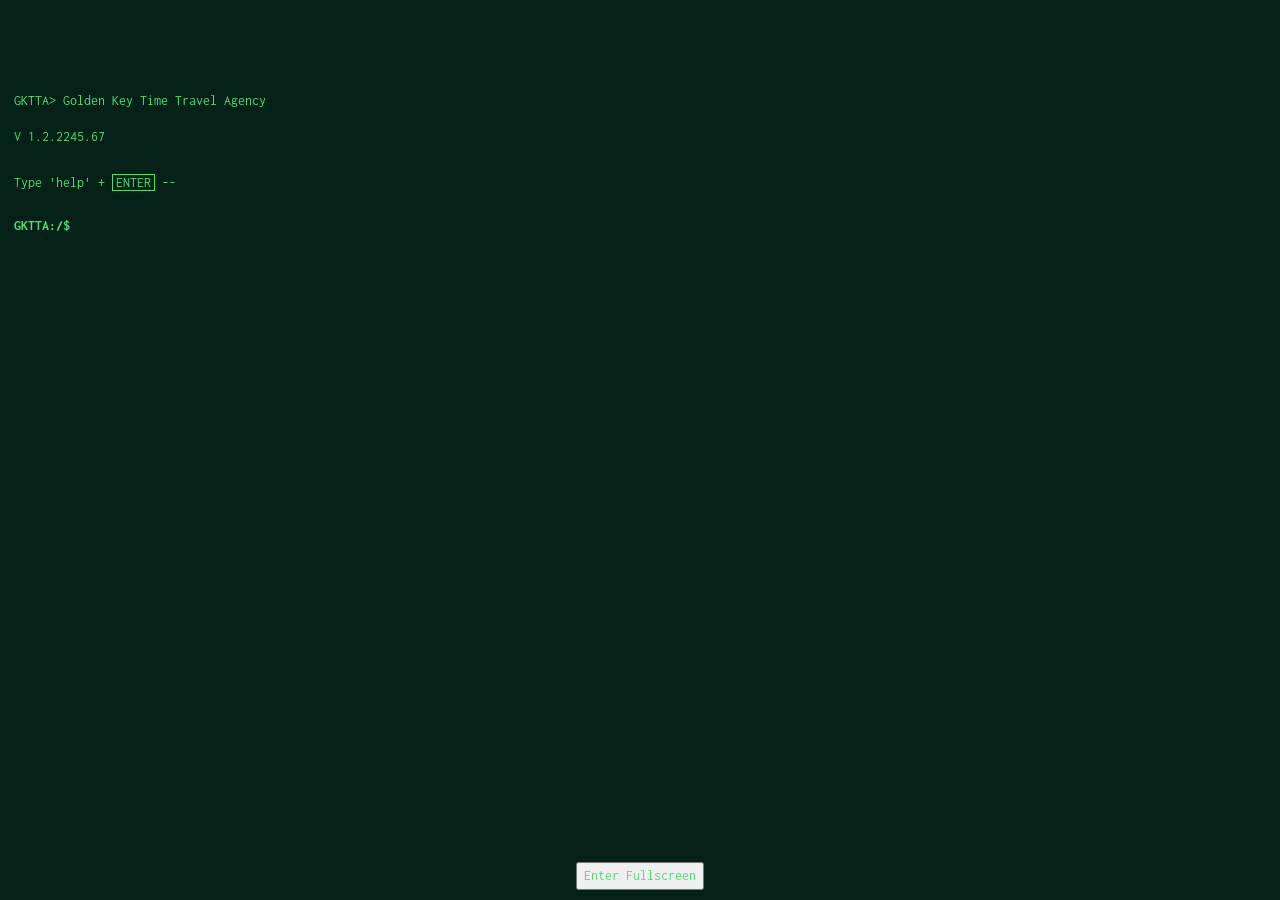
<file: index.html>
<!doctype html>
<html lang="en">
<head>
<meta charset="utf-8">
<meta http-equiv="X-UA-Compatible" content="IE=edge">
<meta name="viewport" content="width=device-width, initial-scale=1.0">
<meta name="robots" content="noindex, nofollow">
<title>GKTTA Command Line Interface</title>
<meta name="title" content="GKTTA Command Line Interface">
<meta name="description" content="Golden Key Time Travel Agency Command Line">
<link href="css/style.css" rel="stylesheet">
<meta name="viewport" content="fullscreen=yes">
<script src="js/fullscreen.js"></script>
</head>

<body>

<main>
<section id="home">
<h2>GKTTA> Golden Key Time Travel Agency</h2>
<p>V 1.2.2245.67</p>
<p><span>Type 'help' + <kbd>Enter</kbd> -- for available commands.</span></p>
</section>

<section id="SNOWCAT">
<h2><span>&raquo;***WARNING***</span></h2>
<p>
<br>
<br>
<br>
NOW DELETING ALL DATA 
<br>
THIS ACTION CAN NOT BE UNDONE AND MAY RESULT IN ABNORMAL BEHAVIOR OF TIME machine
<br>
*
<br>
*
<br>
*
<br>
*
<br>
*
<br>
*
<br>
*
<br>
*
<br>
*
<br>
*
<br>
*
<br>
*
<br>
*
<br>
*
<br>
*
<br>
ACTION COMPLETED
</p>
</section>

<section id="MOONBEAM">
<h2><span>&raquo;***WARNING***</span></h2>
<p>
<br>
<br>
<br>
STARTING TIME MACHINE 
<br>

<br>
*
<br>
*
<br>
*
<br>
*
<br>
*
<br>
*
<br>
*
<br>
*
<br>
*
<br>
*
<br>
*
<br>
*
<br>
*
<br>
*
<br>
*
<br>
ACTION COMPLETED
</p>
</section>

<section id="backend">
<h2><span>&raquo;GKTTA STARTUP SEQUENCE</span></h2>
<p>[Initiating Temporal Flux Engine]
-> Initializing temporal synchronization modules...
-> Establishing connection to the chronosphere...
-> Loading temporal navigation algorithms...
-> Calibrating temporal distortion field generators...
-> Activating temporal shielding systems...
-> Synchronizing quantum entanglement protocols...
-> Preparing for temporal displacement...
[Startup Procedure Alpha-Bravo-Charlie Complete]
<br>
<br>
ENTER TRAVEL PASSCODE TO INITIATE TRAVEL
<br>
ENTER EMERGENCY STOP CODE TO DELETE ALL DATA


</p>
</section>

<section id="login">
  <h2><span>&raquo;To log into the system, enter your username in all lowercase letters.</span></h2>
  </section>

	
<section id="error">
<p>Command not found!<p> 
<p><span>Type 'help' + <kbd>Enter</kbd> -- for available commands.</span></p>
</section>

<section id="help">
<h2><span>&raquo;Help?</span></h2>
<p><span>Type [command] + <kbd>Enter</kbd></span></p>
<ul>
<li>'home' -- Return to home screen</li>
<li>'backend' -- time machine backend</li>
<li>'manual' -- time machine manual</li>
<li>'help' -- displays this list</li>
</ul>
</section>

<section id="manual">
<h2><span>&raquo;Help?</span></h2>
<p><span>Type [command] + <kbd>Enter</kbd></span></p>
<a href="GKTTA Internal Document.pdf">Download PDF</a>
<ul>

</ul>
</section>

<span class="command">GKTTA:/$<input type="text"></span>
</main>

<script src="js/app.js"></script>
</body>
</html>
</file>
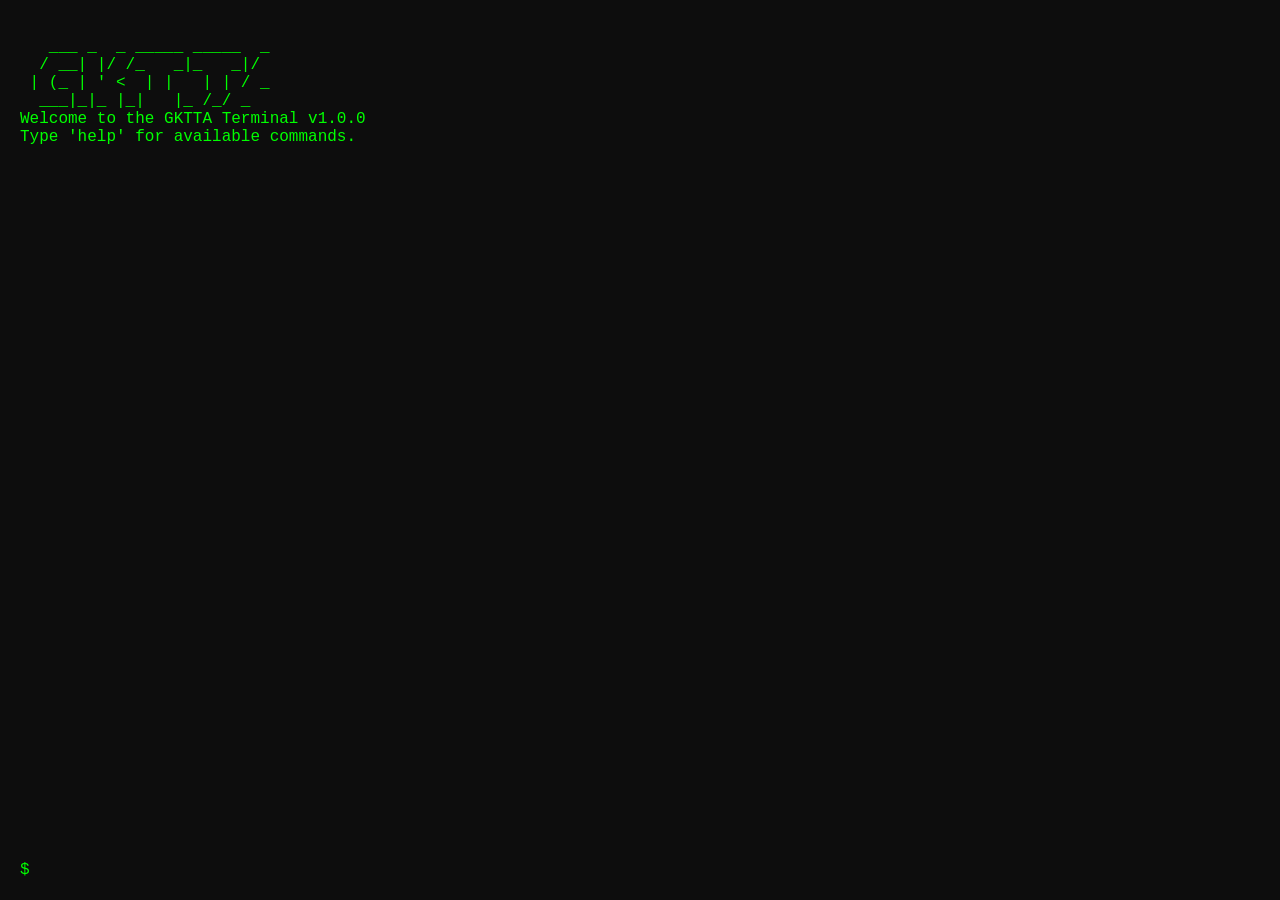
<file: terminal2.html>
<!DOCTYPE html>
<html lang="en">
<head>
    <meta charset="UTF-8">
    <meta name="viewport" content="width=device-width, initial-scale=1.0">
    <title>GKTTA Terminal</title>
    <style>
        html, body {
            background-color: #0d0d0d;
            color: #00ff00;
            font-family: 'Courier New', monospace;
            margin: 0;
            padding: 0;
            height: 100%;
            overflow: hidden;
        }

        .container {
            display: flex;
            flex-direction: column;
            height: 100vh;
            padding: 20px;
            box-sizing: border-box;
        }

        #terminal-output {
            flex-grow: 1;
            overflow-y: auto;
            white-space: pre-wrap;
            margin-bottom: 10px;
            padding-bottom: 10px;
        }

        .input-area {
            display: flex;
            align-items: center;
            width: 100%;
        }

        #prompt {
            color: #00ff00;
            margin-right: 8px;
        }

        #terminal-input {
            background: transparent;
            border: none;
            color: #00ff00;
            font-family: 'Courier New', monospace;
            font-size: 16px;
            outline: none;
            flex-grow: 1;
        }

        a {
            color: #00aaff;
            text-decoration: none;
        }

        a:hover {
            text-decoration: underline;
        }

        .hidden {
            display: none;
        }

        #ascii-art {
            white-space: pre;
            line-height: 1.2;
            margin-bottom: 20px;
        }

        .blink {
            animation: blink-animation 1s steps(2, start) infinite;
        }

        @keyframes blink-animation {
            to {
                visibility: hidden;
            }
        }
    </style>
</head>
<body>
    <div class="container">
        <div id="terminal-output"></div>
        <div class="input-area">
            <div id="prompt">$</div>
            <input type="text" id="terminal-input" autofocus spellcheck="false">
        </div>
    </div>

    <script>
  // Terminal configuration
const config = {
    promptSymbol: '$',
    welcomeMessage: `Welcome to the GKTTA Terminal v1.0.0
Type 'help' for available commands.`,
    asciiArt: `
   ___ _  _ _____ _____  _   
  / __| |/ /_   _|_   _|/ \  
 | (_ | ' <  | |   | | / _ \ 
  \___|_|\_\ |_|   |_ /_/ \_\
                            
`
};

// DOM elements
const terminalOutput = document.getElementById('terminal-output');
const terminalInput = document.getElementById('terminal-input');
const prompt = document.getElementById('prompt');

        // Terminal state
        const commandHistory = [];
        let historyIndex = -1;
        let isPasswordMode = false;
        let passwordCallback = null;

        // Initialize terminal
        function initTerminal() {
            writeToTerminal(config.asciiArt);
            writeToTerminal(config.welcomeMessage);
            terminalInput.focus();
        }

        // Write text to terminal
        function writeToTerminal(text, withPrompt = false) {
            if (withPrompt) {
                terminalOutput.innerHTML += `<div>${config.promptSymbol} ${text}</div>`;
            } else {
                terminalOutput.innerHTML += text;
            }
            terminalOutput.scrollTop = terminalOutput.scrollHeight;
        }

        // Clear terminal
        function clearTerminal() {
            terminalOutput.innerHTML = '';
        }

        // Command processing
        terminalInput.addEventListener('keydown', function(e) {
            if (e.key === 'Enter') {
                const input = terminalInput.value;
                
                if (isPasswordMode && passwordCallback) {
                    writeToTerminal('********\n', true);
                    const pass = input;
                    isPasswordMode = false;
                    terminalInput.type = 'text';
                    passwordCallback(pass);
                } else {
                    // Add to history and output
                    if (input.trim() !== '') {
                        commandHistory.push(input);
                        historyIndex = commandHistory.length;
                    }
                    writeToTerminal(input + '\n', true);
                    
                    // Process command
                    processCommand(input);
                }
                
                // Clear input
                terminalInput.value = '';
            } 
            else if (e.key === 'ArrowUp') {
                if (historyIndex > 0) {
                    historyIndex--;
                    terminalInput.value = commandHistory[historyIndex];
                }
                e.preventDefault();
            } 
            else if (e.key === 'ArrowDown') {
                if (historyIndex < commandHistory.length - 1) {
                    historyIndex++;
                    terminalInput.value = commandHistory[historyIndex];
                } else {
                    terminalInput.value = '';
                    historyIndex = commandHistory.length;
                }
                e.preventDefault();
            }
        });

        // Password mode function
        function askPassword(callback) {
            isPasswordMode = true;
            terminalInput.type = 'password';
            writeToTerminal('Enter password: ', true);
            passwordCallback = callback;
        }

        // Process commands
        function processCommand(command) {
            const cmd = command.trim().toLowerCase();
            
            if (cmd === '') {
                return;
            } else if (cmd === 'help') {
                writeToTerminal(`Available commands:
  help       - Display this help message
  clear      - Clear the terminal
  about      - About GKTTA
  date       - Display current date and time
  echo       - Echo the input
  whoami     - Display current user
  login      - Login to GKTTA system
  ls         - List directory contents
  cat        - View file contents
  links      - Show important links
`);
            } else if (cmd === 'clear') {
                clearTerminal();
            } else if (cmd === 'about') {
                writeToTerminal(`GKTTA - Grand Knights of the Technological Temple Alliance

The Grand Knights of the Technological Temple Alliance (GKTTA) is dedicated to the preservation and advancement of technological knowledge and digital sovereignty.

Founded in 2023, our mission is to promote digital literacy, ethical computing, and free access to information for all.
`);
            } else if (cmd === 'date') {
                writeToTerminal(new Date().toString() + '\n');
            } else if (cmd.startsWith('echo ')) {
                writeToTerminal(command.substring(5) + '\n');
            } else if (cmd === 'whoami') {
                writeToTerminal('guest\n');
            } else if (cmd === 'login') {
                askPassword(function(password) {
                    if (password === 'password123') {
                        writeToTerminal('Login successful. Welcome, Knight.\n');
                    } else {
                        writeToTerminal('Login failed. Invalid password.\n');
                    }
                });
            } else if (cmd === 'ls') {
                writeToTerminal(`README.md
about.txt
manifesto.txt
members.dat [encrypted]
resources/
`);
            } else if (cmd.startsWith('cat ')) {
                const file = cmd.substring(4).trim();
                if (file === 'readme.md') {
                    writeToTerminal(`# GKTTA Terminal Interface

This terminal interface provides access to GKTTA resources and information.
Use 'help' command to see available options.

## Security Notice
Some files and commands require authentication.
`);
                } else if (file === 'about.txt') {
                    writeToTerminal(`The Grand Knights of the Technological Temple Alliance

We are dedicated to:
- Promoting digital literacy
- Protecting privacy rights
- Ensuring ethical use of technology
- Preserving digital history and knowledge
`);
                } else if (file === 'manifesto.txt') {
                    writeToTerminal(`GKTTA MANIFESTO

1. Technology should serve humanity, not control it.
2. Knowledge must be free and accessible to all.
3. Privacy is a fundamental right in the digital age.
4. We preserve the history and evolution of computing.
5. We promote ethical development and use of technology.
`);
                } else if (file === 'members.dat') {
                    writeToTerminal('Error: Cannot read encrypted file without proper authorization.\n');
                } else {
                    writeToTerminal(`cat: ${file}: No such file or directory\n`);
                }
            } else if (cmd === 'links') {
                writeToTerminal(`Important Links:
- <a href="https://github.com/popvoxmatt/GKTTA" target="_blank">GitHub Repository</a>
- <a href="https://www.example.com/gktta-forum" target="_blank">GKTTA Forum</a>
- <a href="https://www.example.com/resources" target="_blank">Resources</a>
`);
            } else {
                writeToTerminal(`Command not found: ${command}
Type "help" for available commands.\n`);
            }
        }

        // Keep focus on input
        document.addEventListener('click', function() {
            terminalInput.focus();
        });

        // Initialize terminal on load
        window.onload = initTerminal;
    </script>
</body>
</html>
</file>
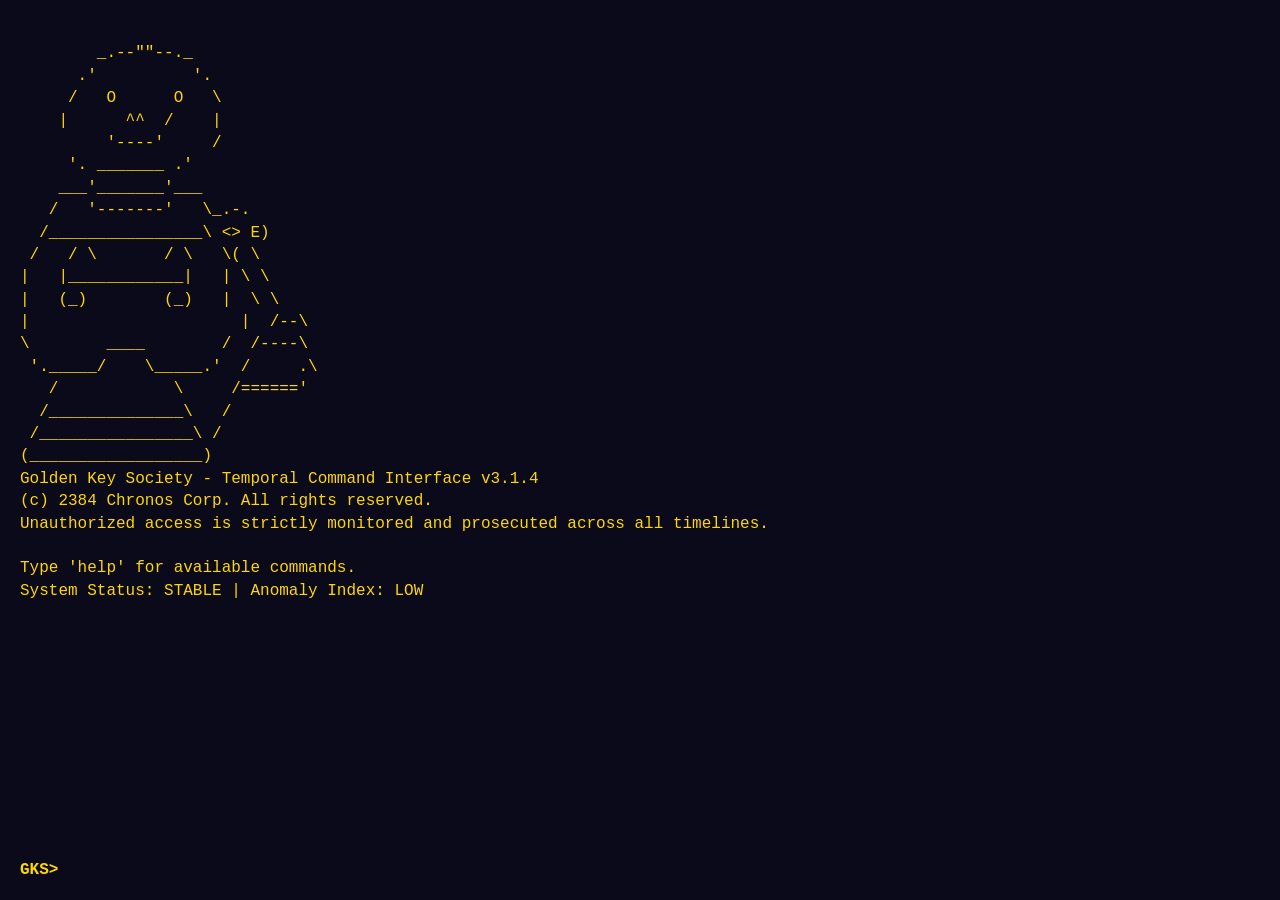
<file: terminal3.html>
<!DOCTYPE html>
<html lang="en">
<head>
    <meta charset="UTF-8">
    <meta name="viewport" content="width=device-width, initial-scale=1.0">
    <title>Golden Key Society Terminal</title>
    <style>
        html, body {
            background-color: #0a0a1a; /* Slightly dark blue-ish black */
            color: #ffd700; /* Gold color for text */
            font-family: 'Consolas', 'Courier New', monospace;
            margin: 0;
            padding: 0;
            height: 100%;
            overflow: hidden;
        }

        .container {
            display: flex;
            flex-direction: column;
            height: 100vh;
            padding: 20px;
            box-sizing: border-box;
        }

        #terminal-output {
            flex-grow: 1;
            overflow-y: auto;
            white-space: pre-wrap;
            margin-bottom: 10px;
            padding-bottom: 10px;
            line-height: 1.4; /* Slightly more spacing */
        }

        .input-area {
            display: flex;
            align-items: center;
            width: 100%;
        }

        #prompt {
            color: #ffd700; /* Gold */
            margin-right: 8px;
            font-weight: bold;
        }

        #terminal-input {
            background: transparent;
            border: none;
            color: #ffd700; /* Gold */
            font-family: 'Consolas', 'Courier New', monospace;
            font-size: 16px;
            outline: none;
            flex-grow: 1;
        }

        a {
            color: #ffa500; /* Orange for links */
            text-decoration: none;
        }

        a:hover {
            text-decoration: underline;
        }

        .hidden {
            display: none;
        }

        #ascii-art {
            white-space: pre;
            line-height: 1.2;
            margin-bottom: 20px;
            color: #c0c0c0; /* Silver for ASCII art */
        }

        .blink {
            animation: blink-animation 1s steps(2, start) infinite;
        }

        @keyframes blink-animation {
            to {
                visibility: hidden;
            }
        }

        /* Glitch effect styles - Activated by adding 'portal-active' class to body */
        .portal-active {
            animation: screen-flicker 0.1s infinite alternate;
        }

        .portal-active #terminal-output::before {
            content: '';
            position: absolute;
            top: 0;
            left: 0;
            right: 0;
            bottom: 0;
            background: rgba(0, 255, 0, 0.05); /* Faint green overlay */
            pointer-events: none;
            z-index: 10;
            animation: scanlines 0.5s linear infinite;
        }

        .portal-active #terminal-output span.glitch {
            position: relative;
            display: inline-block;
            animation: text-glitch 1.5s infinite alternate;
        }

        .portal-active #terminal-output span.glitch::before,
        .portal-active #terminal-output span.glitch::after {
            content: attr(data-text);
            position: absolute;
            top: 0;
            left: 0;
            width: 100%;
            height: 100%;
            background: #0a0a1a; /* Match body background */
            overflow: hidden;
        }

        .portal-active #terminal-output span.glitch::before {
            left: 2px;
            text-shadow: -1px 0 red;
            animation: glitch-anim-1 1s infinite linear alternate-reverse;
        }

        .portal-active #terminal-output span.glitch::after {
            left: -2px;
            text-shadow: -1px 0 blue;
            animation: glitch-anim-2 1.5s infinite linear alternate-reverse;
        }

        @keyframes screen-flicker {
            0% { opacity: 1; }
            50% { opacity: 0.95; }
            100% { opacity: 1; }
        }

         @keyframes scanlines {
            0% { transform: translateY(0); }
            100% { transform: translateY(20px); } /* Adjust speed/distance */
        }

        @keyframes text-glitch {
            0% { transform: translate(0); }
            20% { transform: translate(-1px, 1px); }
            40% { transform: translate(-1px, -1px); }
            60% { transform: translate(1px, 1px); }
            80% { transform: translate(1px, -1px); }
            100% { transform: translate(0); }
        }

        @keyframes glitch-anim-1 {
            0% { clip-path: inset(10% 0 80% 0); }
            20% { clip-path: inset(50% 0 30% 0); }
            40% { clip-path: inset(25% 0 65% 0); }
            60% { clip-path: inset(80% 0 5% 0); }
            80% { clip-path: inset(40% 0 45% 0); }
            100% { clip-path: inset(70% 0 10% 0); }
        }

        @keyframes glitch-anim-2 {
            0% { clip-path: inset(75% 0 15% 0); }
            20% { clip-path: inset(10% 0 85% 0); }
            40% { clip-path: inset(60% 0 30% 0); }
            60% { clip-path: inset(35% 0 55% 0); }
            80% { clip-path: inset(90% 0 2% 0); }
            100% { clip-path: inset(45% 0 40% 0); }
        }

    </style>
</head>
<body>
    <div class="container">
        <div id="terminal-output"></div>
        <div class="input-area">
            <div id="prompt">GKS></div>
            <input type="text" id="terminal-input" autofocus spellcheck="false">
        </div>
    </div>

    <script>
// Terminal configuration
const config = {
    promptSymbol: 'GKS>',
    welcomeMessage: `Golden Key Society - Temporal Command Interface v3.1.4
(c) 2384 Chronos Corp. All rights reserved.
Unauthorized access is strictly monitored and prosecuted across all timelines.

Type 'help' for available commands.
System Status: STABLE | Anomaly Index: LOW`,
    asciiArt: `
        _.--""--._
      .'          '.
     /   O      O   \\
    |    \  ^^  /    |
    \     '----'     /
     '. _______ .'
    ___'_______'___
   /   '-------'   \\_.-.
  /________________\\ <> E)
 /   / \\       / \\   \\( \\
|   |____________|   | \\ \\
|   (_)        (_)   |  \\ \\
|                      |  /--\\
\\        ____        /  /----\\
 '._____/    \\_____.'  /     .\\
   /            \\     /======'
  /______________\\   /
 /________________\\ /
(__________________)
`
};

// DOM elements
const terminalOutput = document.getElementById('terminal-output');
const terminalInput = document.getElementById('terminal-input');
const prompt = document.getElementById('prompt');
const bodyElement = document.body;

// Terminal state
const commandHistory = [];
let historyIndex = -1;
let isPasswordMode = false;
let passwordCallback = null;
let isAuthenticated = false; // Track login state
let currentUser = 'Trainee'; // Default user
let isPortalActive = false;
let portalTarget = null; // Stores { type: 'time'/'dimension', location: 'string' }
let currentMission = "Monitor sector 7G for temporal ripples. Report any deviations above 0.05 Chronons.";

// Initialize terminal
function initTerminal() {
    writeToTerminal(config.asciiArt);
    writeToTerminal(config.welcomeMessage + '\n');
    terminalInput.focus();
}

// Write text to terminal
function writeToTerminal(text, withPrompt = false) {
    let outputText = text;
    if (withPrompt) {
        outputText = `<div><span class="prompt">${config.promptSymbol}</span> ${text}</div>`;
    }

    // If portal is active, apply glitch effect dynamically (basic version: wrap in span)
    if (isPortalActive) {
        // Simple way: wrap entire output line. More complex: randomly wrap words/chars.
        // Let's wrap the text part for demonstration if not already HTML.
        if (!text.startsWith('<div')) {
           const words = text.split(' ');
           outputText = words.map(word => `<span class="glitch" data-text="${word}">${word}</span>`).join(' ');
           if (withPrompt) {
               outputText = `<div><span class="prompt">${config.promptSymbol}</span> ${outputText}</div>`;
           }
        }
    }

    terminalOutput.innerHTML += outputText;
    terminalOutput.scrollTop = terminalOutput.scrollHeight;
}

// Clear terminal
function clearTerminal() {
    terminalOutput.innerHTML = '';
    // Re-print ASCII art if desired after clear
    // writeToTerminal(config.asciiArt);
}

// Toggle Glitch Effects
function setPortalEffect(active) {
    if (active) {
        bodyElement.classList.add('portal-active');
        isPortalActive = true;
    } else {
        bodyElement.classList.remove('portal-active');
        isPortalActive = false;
        // Force redraw to remove glitch artifacts if any remain
        terminalOutput.innerHTML = terminalOutput.innerHTML;
    }
}

// Command processing
terminalInput.addEventListener('keydown', function(e) {
    if (e.key === 'Enter') {
        const input = terminalInput.value.trim();

        if (isPasswordMode && passwordCallback) {
            writeToTerminal('********\n', true); // Output stars instead of password
            const pass = input;
            isPasswordMode = false;
            terminalInput.type = 'text';
            passwordCallback(pass);
        } else {
            // Add to history and output
            if (input !== '') {
                commandHistory.push(input);
                historyIndex = commandHistory.length;
                writeToTerminal(input + '\n', true); // Output the command itself
            } else {
                 writeToTerminal('\n', true); // Output prompt even for empty command
            }

            // Process command
            if (input !== '') {
               processCommand(input);
            }
        }

        // Clear input
        terminalInput.value = '';
        // Ensure prompt stays visible
        prompt.textContent = config.promptSymbol;
        // Scroll to bottom after processing
        terminalOutput.scrollTop = terminalOutput.scrollHeight;

    } else if (e.key === 'ArrowUp') {
        if (historyIndex > 0) {
            historyIndex--;
            terminalInput.value = commandHistory[historyIndex];
        }
        e.preventDefault();
    } else if (e.key === 'ArrowDown') {
        if (historyIndex < commandHistory.length - 1) {
            historyIndex++;
            terminalInput.value = commandHistory[historyIndex];
        } else {
            terminalInput.value = '';
            historyIndex = commandHistory.length;
        }
        e.preventDefault();
    } else if (e.key === 'Tab') {
        // Basic autocomplete suggestion (example)
        const currentInput = terminalInput.value.toLowerCase();
        const commands = ['help', 'clear', 'status', 'date', 'whoami', 'login', 'logout', 'ls', 'cat', 'scan', 'locations', 'briefing', 'access_core', 'portal_activate', 'portal_target', 'portal_deactivate'];
        const potentialMatch = commands.find(cmd => cmd.startsWith(currentInput));
        if (potentialMatch) {
            terminalInput.value = potentialMatch;
        }
        e.preventDefault();
    }
});

// Password mode function
function askPassword(callback) {
    writeToTerminal('Enter Passphrase: '); // Use 'Passphrase' for theme
    isPasswordMode = true;
    terminalInput.type = 'password';
    prompt.textContent = 'Passphrase:'; // Change prompt temporarily
    passwordCallback = (pass) => {
        // Restore prompt after callback finishes
        prompt.textContent = config.promptSymbol;
        callback(pass); // Call the original callback
    };
}

// Process commands
function processCommand(command) {
    const parts = command.trim().split(/\s+/); // Split command into parts
    const cmd = parts[0].toLowerCase();
    const args = parts.slice(1);

    if (cmd === '') return;

    switch (cmd) {
        case 'help':
            writeToTerminal(`Available commands:
  help          - Display this help message
  clear         - Clear the terminal screen
  status        - Show current system and portal status
  date          - Display current Stardate and Local Time
  whoami        - Display your current designation
  login         - Authenticate for advanced functions
  logout        - Log out from authenticated session
  ls            - List files in the current directory
  cat [file]    - Display file content
  scan          - Scan local spacetime for anomalies
  locations     - List known safe temporal/dimensional jump points
  briefing      - Display current operational briefing
  --------------------------------------------------
  Advanced Commands (Requires Authentication):
  access_core   - Initiate Core System Access (alias for login)
  portal_target [type] [destination] - Set portal destination (e.g., time 1888-London, dimension Moonbeam-Hollow)
  portal_activate - Activate the temporal/dimensional portal
  portal_deactivate - Deactivate the portal safely
`);
            break;
        case 'clear':
            clearTerminal();
            break;
        case 'status':
            const portalStatus = isPortalActive ? `ACTIVE - TARGET: ${portalTarget ? `${portalTarget.type.toUpperCase()} -> ${portalTarget.location}` : 'NONE SET'} <span class="glitch" data-text="[WARNING: HIGH ENERGY OUTPUT]"> [WARNING: HIGH ENERGY OUTPUT]</span>` : 'INACTIVE - STANDBY';
            writeToTerminal(`System Status: STABLE
Designation: ${currentUser}
Authentication: ${isAuthenticated ? 'VALIDATED' : 'NONE'}
Portal Status: ${portalStatus}
Anomaly Index: LOW (0.02 Chronons)
Last Maintenance: Stardate 98452.1
`);
            break;
        case 'date':
            const now = new Date();
            // Fictional Stardate calculation
            const yearStart = new Date(now.getFullYear(), 0, 1);
            const dayOfYear = Math.floor((now - yearStart) / (1000 * 60 * 60 * 24));
            const stardate = `${now.getFullYear() + 377}.${dayOfYear}`; // Simple example
            writeToTerminal(`Current Stardate: ${stardate}
Local HQ Time: ${now.toString()}\n`);
            break;
        case 'whoami':
            writeToTerminal(`${currentUser}\n`);
            break;
        case 'login':
        case 'access_core':
            if (isAuthenticated) {
                writeToTerminal("Already authenticated.\n");
                break;
            }
            askPassword(function(password) {
                // In a real escape room, the password would be hidden elsewhere
                if (password === 'chronoskey23') { // The secret password
                    isAuthenticated = true;
                    currentUser = 'Operator'; // Elevate user level
                    writeToTerminal('Authentication successful. Welcome, Operator. Core systems accessible.\n');
                } else {
                    writeToTerminal('Authentication failed. Incorrect passphrase.\n');
                }
            });
            break;
        case 'logout':
            if (isAuthenticated) {
                isAuthenticated = false;
                currentUser = 'Trainee';
                 if (isPortalActive) {
                    writeToTerminal('WARNING: Logging out while portal is active is not recommended!\n');
                    // Maybe force deactivation? For now, just warn.
                 }
                writeToTerminal('Session terminated. Logged out.\n');
            } else {
                writeToTerminal('Not currently logged in.\n');
            }
            break;
        case 'ls':
             writeToTerminal(`Directory listing for /gks/hq/terminal:
  README.txt
  protocols.txt
  mission_log_archive.dat  [ENCRYPTED]
  known_locations.cfg
  anomaly_report_latest.log
  temporal_mechanics_primer.pdf [PROTECTED]
  core_systems/              [DIR - REQUIRES AUTH]
`);
            break;
        case 'cat':
            if (args.length === 0) {
                writeToTerminal('Usage: cat [filename]\n');
                break;
            }
            const file = args[0].toLowerCase();
            switch (file) {
                case 'readme.txt':
                    writeToTerminal(`Golden Key Society - Operator Terminal README

Welcome to the GKS Temporal Command Interface. This terminal provides access to essential Society resources and portal control functions.

Use 'help' for a list of commands.
Use 'login' or 'access_core' with the correct passphrase for advanced operations.

Remember: Time is a tool, not a toy. Adhere strictly to all temporal protocols. Unauthorized jumps are grounds for immediate containment.

"We hold the keys to eternity."
`);
                    break;
                case 'protocols.txt':
                    writeToTerminal(`GKS Standard Operating Protocols (Abridged):

1.  Verify target coordinates and temporal stability index before initiating any jump.
2.  Never interfere with fixed points in spacetime (See Appendix C: Paradox Avoidance).
3.  Log all portal activations and mission outcomes. Failure to log is a Level 3 offense.
4.  Dimensional travel requires additional stabilization checks. Consult 'known_locations.cfg'.
5.  Report any unexpected temporal anomalies or paradox readings immediately via 'scan' and internal comms.
6.  Core system access is restricted to Level 2 Operators and above. Passphrase security is paramount.
7.  In case of temporal displacement emergency, engage failsafe protocol 'Chronos Lock'. (Requires physical key insertion)
`);
                    break;
                case 'mission_log_archive.dat':
                     writeToTerminal('Error: Access denied. File is encrypted. Requires Level 4 clearance.\n');
                    break;
                case 'known_locations.cfg':
                    writeToTerminal(`Known Safe Jump Points (Temporal & Dimensional):

Type: time     Destination: 1888-London      Stability: 0.98   Notes: Avoid Whitechapel after dark. High surveillance.
Type: time     Destination: 2077-NeoKyoto    Stability: 0.95   Notes: Cybernetic interference possible. Use caution.
Type: time     Destination: 1450-Florence    Stability: 0.99   Notes: Renaissance Faire observer status recommended.
Type: dimension Destination: Aethelgard      Stability: 0.85   Notes: High magic field. Tech unreliable. Low gravity.
Type: dimension Destination: Xylos_Nebula    Stability: 0.92   Notes: Sentient gas clouds. Non-corporeal interaction required.
Type: dimension Destination: Moonbeam-Hollow Stability: 0.99   Notes: Tranquil. Minimal temporal drag. Ideal observation post. Designated Neutral Zone.
Type: time     Destination: 65M-BC-Cretaceous Stability: 0.75   Notes: [DANGER] Extreme biological hazards. Authorization required.

Use 'portal_target [type] [destination]' to select. Example: 'portal_target dimension Moonbeam-Hollow'
`);
                    break;
                case 'anomaly_report_latest.log':
                    writeToTerminal(`Anomaly Report - Stardate 98451.5

Source: Sector 7G Monitoring Array
Type: Minor Temporal Ripple
Magnitude: 0.04 Chronons
Duration: 15.3 seconds
Pattern: Echoes consistent with Class-2 chroniton displacement.
Analysis: Probable residual effect from Event Horizon incident Delta-9. No immediate threat detected. Continued monitoring advised.

--- END REPORT ---
`);
                    break;
                 case 'temporal_mechanics_primer.pdf':
                     writeToTerminal('Access Denied: File protection level requires authenticated session.\n');
                    // Add content here if authenticated:
                    // if (isAuthenticated) { writeToTerminal(... content ...); }
                    break;
                default:
                    writeToTerminal(`cat: ${file}: No such file or directory\n`);
            }
            break;
        case 'scan':
             writeToTerminal(`Initiating local spacetime scan...
.......
Scan complete.
Results:
  - Temporal Stability: HIGH (0.998)
  - Paradox Index: MINIMAL (0.001)
  - Localized Anomalies: 1 (Type: Residual Chroniton Field, Magnitude: 0.01 Chronons, Location: Sub-level 3 - Containment Bay)
  - Dimensional Stress: NEGLIGIBLE

Recommendation: No immediate action required. Monitor containment bay readings.\n`);
            break;
        case 'locations':
            // Alias for cat known_locations.cfg
            processCommand('cat known_locations.cfg');
            break;
        case 'briefing':
             writeToTerminal(`Current Operational Briefing:
Designation: ${currentUser}
Mission: ${currentMission}
Threat Level: Green
Objectives:
  1. Maintain vigilance over assigned sector monitoring equipment.
  2. Report any status changes or anomalies exceeding 0.05 Chronons immediately.
  3. Await further instructions from Command. Do not initiate unauthorized portal jumps.

End Briefing.\n`);
            break;

        // --- Authenticated Commands ---
        case 'portal_target':
            if (!isAuthenticated) {
                writeToTerminal('Error: Authentication required for portal operations.\n');
                break;
            }
            if (args.length < 2) {
                writeToTerminal('Usage: portal_target [type] [destination]\nExample: portal_target time 1888-London\nExample: portal_target dimension Moonbeam-Hollow\n');
                break;
            }
            const type = args[0].toLowerCase();
            const destination = args.slice(1).join('-'); // Join remaining args for multi-word destinations

            if (type !== 'time' && type !== 'dimension') {
                writeToTerminal(`Error: Invalid portal type '${type}'. Use 'time' or 'dimension'.\n`);
                break;
            }

            // Optional: Validate against known_locations.cfg? For simplicity, allow any target.
            portalTarget = { type: type, location: destination };
            writeToTerminal(`Portal target set.
Type: ${portalTarget.type.toUpperCase()}
Destination: ${portalTarget.location}
Awaiting activation command.\n`);
            break;

        case 'portal_activate':
            if (!isAuthenticated) {
                writeToTerminal('Error: Authentication required for portal operations.\n');
                break;
            }
            if (isPortalActive) {
                writeToTerminal('Portal is already active.\n');
                break;
            }
            if (!portalTarget) {
                writeToTerminal('Error: No portal target set. Use \'portal_target\' first.\n');
                break;
            }

            writeToTerminal(`Authenticating operator credentials... Verified.
Initiating portal sequence for ${portalTarget.type.toUpperCase()} jump to ${portalTarget.location}...
Powering Chroniton Emitters... OK
Stabilizing Event Horizon... <span class="glitch" data-text="OK">OK</span>
Engaging Dimensional Harmonizers... <span class="glitch" data-text="ACTIVE">ACTIVE</span>
WARNING: High energy levels detected! Maintain safe distance!
...
<span class="glitch" data-text="PORTAL OPEN">PORTAL OPEN</span>. Window stable. Target lock confirmed.
`);
            setPortalEffect(true); // Activate glitch effects
            break;

        case 'portal_deactivate':
             if (!isAuthenticated) {
                writeToTerminal('Error: Authentication required for portal operations.\n');
                break;
            }
            if (!isPortalActive) {
                writeToTerminal('Portal is not currently active.\n');
                break;
            }

            writeToTerminal(`Initiating portal shutdown sequence...
Collapsing Event Horizon... <span class="glitch" data-text="In Progress">In Progress</span>... Done.
Disengaging Harmonizers... OK.
Venting residual Chronitons... OK.
Energy levels returning to nominal.
...
PORTAL CLOSED. System returning to standby.
`);
            setPortalEffect(false); // Deactivate glitch effects
            portalTarget = null; // Clear target after closing
            break;

        default:
            writeToTerminal(`Command not found: ${command}
Type "help" for available commands.\n`);
            break;
    }
}

// Keep focus on input
document.addEventListener('click', function(event) {
    // Prevent refocusing if clicking on a link
    if (event.target.tagName !== 'A') {
       terminalInput.focus();
    }
});

// Initialize terminal on load
window.onload = initTerminal;

    </script>
</body>
</html>
</file>
<file: css/style.css>
/*!
 * CLI
 * Simulating a command line interface with vanilla JS
 *
 * @version : 1.2.0
 * @author : Paulo Nunes
 * @plugin_demo : https://codepen.io/syndicatefx/pen/jPxXpz
 * @license: MIT
 */
@import url(http://fonts.googleapis.com/css?family=Inconsolata:400,700);
html{font-family:sans-serif;-ms-text-size-adjust:100%;-webkit-text-size-adjust:100%}body{margin:0}article,aside,details,figcaption,figure,footer,header,hgroup,main,menu,nav,section,summary{display:block}audio,canvas,progress,video{display:inline-block;vertical-align:baseline}audio:not([controls]){display:none;height:0}[hidden],template{display:none}a{background-color:transparent}a:active,a:hover{outline:0}abbr[title]{border-bottom:1px dotted}b,strong{font-weight:bold}dfn{font-style:italic}h1{font-size:2em;margin:.67em 0}mark{background:#ff0;color:#000}small{font-size:80%}sub,sup{font-size:75%;line-height:0;position:relative;vertical-align:baseline}sup{top:-0.5em}sub{bottom:-0.25em}img{border:0}svg:not(:root){overflow:hidden}figure{margin:1em 40px}hr{box-sizing:content-box;height:0}pre{overflow:auto}code,kbd,pre,samp{font-family:monospace,monospace;font-size:1em}button,input,optgroup,select,textarea{color:inherit;font:inherit;margin:0}button{overflow:visible}button,select{text-transform:none}button,html input[type="button"],input[type="reset"],input[type="submit"]{-webkit-appearance:button;cursor:pointer}button[disabled],html input[disabled]{cursor:default}button::-moz-focus-inner,input::-moz-focus-inner{border:0;padding:0}input{line-height:normal}input[type="checkbox"],input[type="radio"]{box-sizing:border-box;padding:0}input[type="number"]::-webkit-inner-spin-button,input[type="number"]::-webkit-outer-spin-button{height:auto}input[type="search"]{-webkit-appearance:textfield;box-sizing:content-box}input[type="search"]::-webkit-search-cancel-button,input[type="search"]::-webkit-search-decoration{-webkit-appearance:none}fieldset{border:1px solid silver;margin:0 2px;padding:.35em .625em .75em}legend{border:0;padding:0}textarea{overflow:auto}optgroup{font-weight:bold}table{border-collapse:collapse;border-spacing:0}td,th{padding:0}
html {
  box-sizing: border-box; 
}

*, *:before, *:after {
  box-sizing: inherit; 
}

html {
  background: #032116;
  overflow-y: hidden; 
}

body {
  font: .875em/1.6 'Inconsolata', monospace;
  color: #51dd76;
  font-weight: 400;
  max-width: 28em;
  padding: 1em;
  margin: 5% 0; 
}
::selection{
  background: #032116
}
::-webkit-selection{
  background: #032116
}
::-moz-selection{
  background: #032116
}
a{
  color: #51dd76;
}
a:hover,a:focus{
  background: #181818;
  color:#fff;
}
h2{
  font-size: 1em;
  font-weight: 400;
}
p{
  margin-bottom:2em;
}
abbr{
  cursor: help;
}
ul{
  list-style: none;
  padding: 0;
}
li{
  margin:1em 0 0;
}
span{
  display: block;
  color:#51dd76;
  line-height:1;
}

kbd{
  font-family: 'Inconsolata', monospace;
  border:1px solid #51dd76;
  text-transform: uppercase;
  padding:0 .2em;
}
input[type="text"]{
  max-width: 10em;
  border: none;
  font-family: inherit;
  background: #032116;
  padding:0 .5em;
}
input[type="text"]:focus{
  background: #032116;
  color: #51dd76;
  outline:none;
}
.command{
  display: block;
  max-width: 20em;
  color: #51dd76;
  font-weight: 700;
  margin: 2em 0;
}


section{
  display: none;
}
.open{
  display: block;
}

.fullscreen-button-container {
  position: fixed;
  bottom: 0;
  left: 0;
  right: 0;
  text-align: center;
  padding: 10px; /* Adjust padding as needed */
  background-color: #032116; /* Adjust background color as needed */
}
</file>
